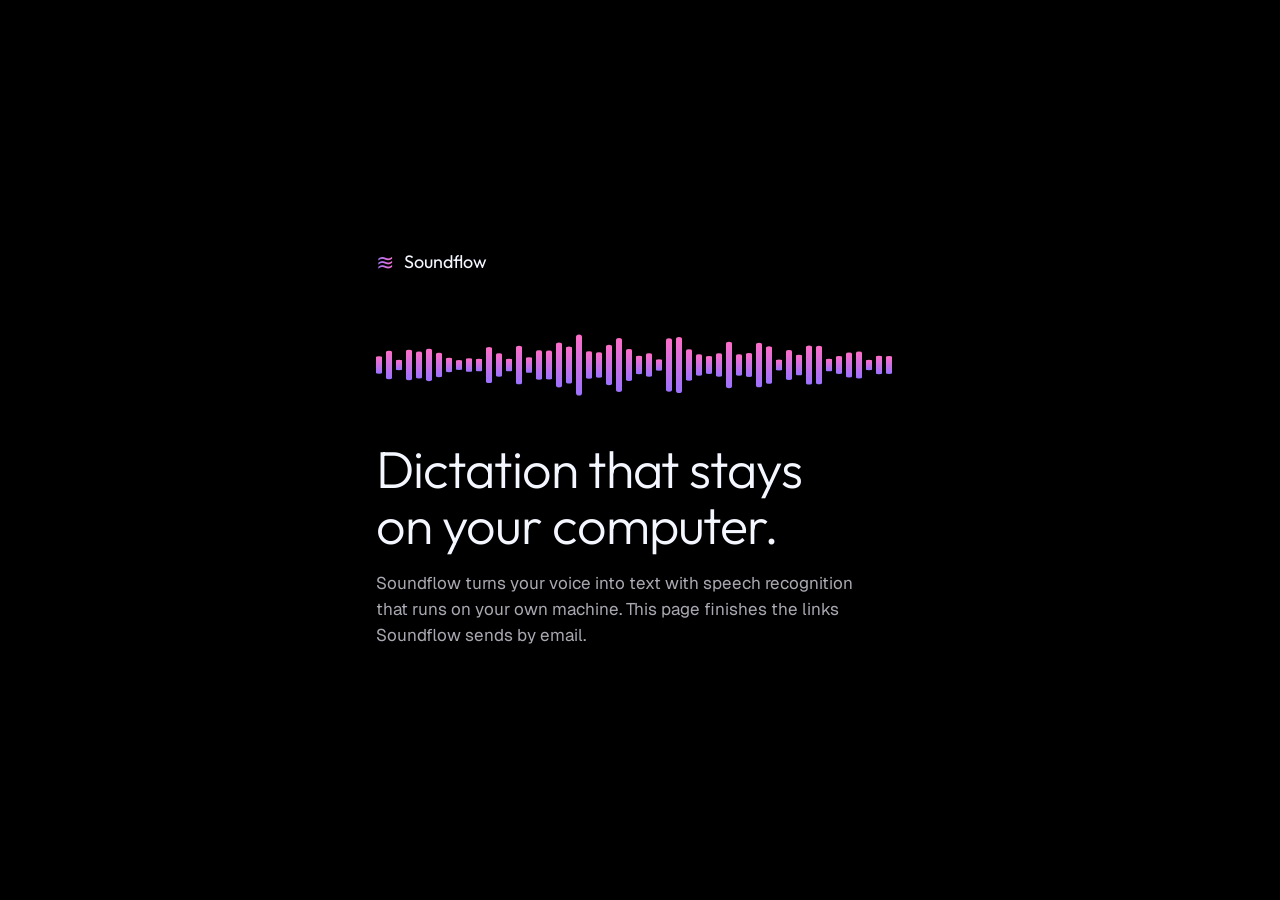
<file: site/index.html>
<!doctype html>
<html lang="en">
<head>
<meta charset="utf-8">
<meta name="viewport" content="width=device-width, initial-scale=1">
<meta name="referrer" content="no-referrer">
<meta name="robots" content="noindex">
<meta name="theme-color" content="#000000">
<title>Soundflow</title>
<link rel="preconnect" href="https://fonts.googleapis.com">
<link rel="preconnect" href="https://fonts.gstatic.com" crossorigin>
<link href="https://fonts.googleapis.com/css2?family=Geist:wght@400;500&family=Outfit:wght@300;400&display=swap" rel="stylesheet">
<style>
  :root {
    color-scheme: dark;
    --black: #000000;
    --cream: #F4F7FF;
    --muted: #A9A9B2;
    --dim: #777781;
    --line: #29292F;
    --field: #0A0A0C;
    --violet: #9B72FF;
    --pink: #FF6EC7;
    --teal: #3EDBBF;
    --coral: #F0787F;
    --button: #F4F0EA;
  }
  * { box-sizing: border-box; }
  html, body { height: 100%; }
  body {
    margin: 0;
    background: var(--black);
    color: var(--cream);
    font: 400 17px/1.55 "Geist", system-ui, -apple-system, "Segoe UI", sans-serif;
    -webkit-font-smoothing: antialiased;
  }
  .page {
    min-height: 100%;
    display: flex;
    flex-direction: column;
    justify-content: center;
    width: 100%;
    max-width: 36rem;
    margin: 0 auto;
    padding: 48px 24px;
  }
  .brand {
    display: inline-flex;
    align-items: center;
    gap: 10px;
    margin-bottom: 56px;
    font: 400 18px/1 "Outfit", sans-serif;
    color: var(--cream);
    text-decoration: none;
  }
  .brand-mark {
    font-size: 22px;
    background: linear-gradient(90deg, var(--violet), var(--pink));
    -webkit-background-clip: text;
    background-clip: text;
    color: transparent;
  }

  /* The signature: a voice waveform that settles into the outcome. */
  .wave {
    display: flex;
    align-items: center;
    gap: 4px;
    height: 72px;
    margin-bottom: 40px;
  }
  .bar {
    position: relative;
    flex: 1 1 0;
    max-width: 6px;
    height: 100%;
    border-radius: 3px;
    overflow: hidden;
    background: linear-gradient(180deg, var(--pink), var(--violet));
    transform: scaleY(0.08);
    transform-origin: center;
    transition: transform 260ms cubic-bezier(.3,.7,.4,1);
  }
  /* The outcome colour fades in over the gradient (gradients can't animate). */
  .bar::after {
    content: "";
    position: absolute;
    inset: 0;
    background: var(--outcome, transparent);
    opacity: 0;
    transition: opacity 700ms ease 200ms;
  }
  .wave.settled .bar { transition-duration: 900ms; }
  .wave.success { --outcome: var(--teal); }
  .wave.failed { --outcome: #4A4A52; }
  .wave.success .bar::after, .wave.failed .bar::after { opacity: 1; }

  h1 {
    margin: 0 0 16px;
    font: 300 clamp(2.25rem, 1.6rem + 2.6vw, 3.25rem)/1.08 "Outfit", sans-serif;
    letter-spacing: -0.02em;
    text-wrap: balance;
  }
  .lede {
    margin: 0;
    max-width: 30rem;
    color: var(--muted);
  }
  .note {
    margin: 28px 0 0;
    font-size: 14px;
    color: var(--dim);
  }

  form { display: none; margin-top: 36px; max-width: 26rem; }
  form.shown { display: block; }
  label {
    display: block;
    margin: 0 0 8px;
    font-size: 14px;
    color: var(--muted);
  }
  .field { position: relative; margin-bottom: 20px; }
  input {
    width: 100%;
    height: 48px;
    padding: 0 64px 0 16px;
    border-radius: 12px;
    border: 1px solid var(--line);
    background: var(--field);
    color: var(--cream);
    font: inherit;
    font-size: 16px;
    transition: border-color 160ms ease;
  }
  input:hover { border-color: #3a3a42; }
  input:focus-visible { outline: none; border-color: var(--violet); box-shadow: 0 0 0 3px rgba(155,114,255,.22); }
  .reveal {
    position: absolute;
    right: 6px;
    bottom: 6px;
    height: 36px;
    padding: 0 10px;
    border: 0;
    border-radius: 8px;
    background: transparent;
    color: var(--muted);
    font: 500 13px/1 "Geist", sans-serif;
    cursor: pointer;
  }
  .reveal:hover { color: var(--cream); }
  .reveal:focus-visible { outline: 2px solid var(--violet); outline-offset: 0; }
  .save {
    width: 100%;
    height: 48px;
    margin-top: 8px;
    border: 0;
    border-radius: 12px;
    background: var(--button);
    color: #000;
    font: 500 16px/1 "Geist", sans-serif;
    cursor: pointer;
    transition: transform 120ms ease, opacity 160ms ease;
  }
  .save:active { transform: scale(.985); }
  .save:disabled { opacity: .55; cursor: default; }
  .save:focus-visible { outline: 2px solid var(--violet); outline-offset: 3px; }
  .msg { min-height: 22px; margin: 14px 0 0; font-size: 14px; color: var(--muted); }
  .msg.bad { color: var(--coral); }

  @media (max-width: 480px) {
    body { font-size: 16px; }
    .page { justify-content: flex-start; padding-top: 40px; }
    .brand { margin-bottom: 40px; }
    .wave { height: 56px; gap: 3px; margin-bottom: 32px; }
  }
  @media (prefers-reduced-motion: reduce) {
    .bar, .wave.settled .bar, .bar::after { transition: none; }
  }
</style>
</head>
<body>
<main class="page">
  <a class="brand" href="./" aria-label="Soundflow">
    <span class="brand-mark" aria-hidden="true">≋</span>
    <span>Soundflow</span>
  </a>

  <div class="wave" id="wave" aria-hidden="true"></div>

  <h1 id="title">Dictation that stays on your computer.</h1>
  <p class="lede" id="detail">
    Soundflow turns your voice into text with speech recognition that runs on your own
    machine. This page finishes the links Soundflow sends by email.
  </p>
  <noscript>
    <p class="note">Turn on JavaScript to finish confirming your email or resetting your password.</p>
  </noscript>

  <form id="reset" novalidate>
    <div class="field">
      <label for="pw1">New password</label>
      <input id="pw1" type="password" autocomplete="new-password" minlength="8" required
             aria-describedby="msg">
      <button class="reveal" type="button" data-for="pw1" aria-pressed="false">Show</button>
    </div>
    <div class="field">
      <label for="pw2">Type it again</label>
      <input id="pw2" type="password" autocomplete="new-password" minlength="8" required
             aria-describedby="msg">
      <button class="reveal" type="button" data-for="pw2" aria-pressed="false">Show</button>
    </div>
    <button class="save" id="save" type="submit">Save password</button>
    <p class="msg" id="msg" role="status" aria-live="polite"></p>
  </form>

  <p class="note" id="note" hidden>You can close this tab.</p>
</main>

<script>
  // Public project URL and publishable key: safe in a browser, because
  // row-level security protects the data. Used only to save a new password.
  var SUPABASE_URL = "https://iuqahybtopiftsfhjbuy.supabase.co";
  var SUPABASE_KEY = "sb_publishable_p5Uw1dGj7fsO2riG7vdneA_oko4tQWL";

  var reduceMotion = window.matchMedia("(prefers-reduced-motion: reduce)").matches;
  var $ = function (id) { return document.getElementById(id); };

  // ---- waveform -----------------------------------------------------------
  var wave = $("wave");
  var bars = [];
  var BAR_COUNT = window.innerWidth < 480 ? 36 : 52;
  for (var i = 0; i < BAR_COUNT; i++) {
    var bar = document.createElement("span");
    bar.className = "bar";
    wave.appendChild(bar);
    bars.push(bar);
  }
  var talking = null;

  function speak() {
    // Speech-like envelope: louder in the middle, varied bar to bar.
    bars.forEach(function (bar, index) {
      var center = 1 - Math.abs(index / (bars.length - 1) - 0.5) * 1.4;
      var level = 0.12 + Math.random() * 0.88 * Math.max(center, 0.25);
      bar.style.transform = "scaleY(" + level.toFixed(3) + ")";
    });
  }
  function startTalking(interval) {
    stopTalking();
    if (reduceMotion) { idleShape(); return; }
    speak();
    talking = setInterval(speak, interval);
  }
  function stopTalking() {
    if (talking) { clearInterval(talking); talking = null; }
  }
  function idleShape() {
    bars.forEach(function (bar, index) {
      var level = 0.18 + 0.14 * Math.sin(index / 2.2);
      bar.style.transform = "scaleY(" + level.toFixed(3) + ")";
    });
  }
  function settle(state) {
    stopTalking();
    wave.classList.add("settled");
    wave.classList.remove("success", "failed");
    if (state) wave.classList.add(state);
    bars.forEach(function (bar, index) {
      // Success: a calm, even hum. Failure: a flatline.
      var arc = Math.pow(Math.sin(((index + 0.5) / bars.length) * Math.PI), 1.6);
      var level = state === "failed" ? 0.05 : 0.1 + 0.3 * arc;
      bar.style.transform = "scaleY(" + level.toFixed(3) + ")";
    });
  }
  function settleAfter(state, delay) {
    startTalking(140);
    setTimeout(function () { settle(state); }, reduceMotion ? 0 : delay);
  }

  // ---- outcome --------------------------------------------------------------
  function show(title, detail, closable) {
    $("title").textContent = title;
    $("detail").textContent = detail;
    $("note").hidden = !closable;
  }

  (function () {
    // Supabase puts the session (or an error) in the URL fragment. Read the
    // outcome, then wipe it so nothing sensitive stays in the address bar or
    // history. The token stays in memory only to save a new password.
    var hash = new URLSearchParams(location.hash.replace(/^#/, ""));
    var query = new URLSearchParams(location.search);
    var error = hash.get("error_description") || query.get("error_description");
    var errorCode = hash.get("error_code") || query.get("error_code") || "";
    var type = hash.get("type") || query.get("type");
    var token = hash.get("access_token");
    var linked = !!token || query.has("code");
    if (location.hash || location.search) {
      history.replaceState(null, "", location.pathname);
    }

    if (error) {
      var expired = /expired/i.test(errorCode + " " + error);
      show(
        expired ? "This link has expired." : "This link didn't work.",
        "Links from Soundflow work once and only for a short time. In the Soundflow app, " +
          "choose Resend email to confirm your account, or Forgot password? to reset it.",
        false
      );
      settleAfter("failed", 900);
    } else if (type === "recovery" && token) {
      show(
        "Choose a new password.",
        "Use at least 8 characters. You'll sign in to Soundflow with it on every computer.",
        false
      );
      startTalking(520);
      showReset(token);
    } else if (type === "recovery") {
      show(
        "This link didn't work.",
        "In the Soundflow app, choose Forgot password? to get a new reset link.",
        false
      );
      settleAfter("failed", 900);
    } else if (linked || type === "signup" || type === "email") {
      show(
        "Your email is confirmed.",
        "Go back to Soundflow and sign in with your email and password.",
        true
      );
      settleAfter("success", 1300);
    } else {
      startTalking(520);
    }
  })();

  // ---- password reset ---------------------------------------------------------
  Array.prototype.forEach.call(document.querySelectorAll(".reveal"), function (button) {
    button.addEventListener("click", function () {
      var input = $(button.getAttribute("data-for"));
      var hidden = input.type === "password";
      input.type = hidden ? "text" : "password";
      button.textContent = hidden ? "Hide" : "Show";
      button.setAttribute("aria-pressed", String(hidden));
    });
  });

  function showReset(token) {
    var form = $("reset");
    var msg = $("msg");
    var save = $("save");
    form.classList.add("shown");
    $("pw1").focus();

    function fail(text) {
      msg.className = "msg bad";
      msg.textContent = text;
    }

    form.addEventListener("submit", function (event) {
      event.preventDefault();
      var pw1 = $("pw1").value;
      var pw2 = $("pw2").value;
      if (pw1.length < 8) { fail("Use at least 8 characters."); return; }
      if (pw1 !== pw2) { fail("The two passwords don't match."); return; }
      save.disabled = true;
      save.textContent = "Saving password…";
      msg.className = "msg";
      msg.textContent = "";
      startTalking(140);

      fetch(SUPABASE_URL + "/auth/v1/user", {
        method: "PUT",
        headers: {
          "apikey": SUPABASE_KEY,
          "Authorization": "Bearer " + token,
          "Content-Type": "application/json"
        },
        body: JSON.stringify({ password: pw1 })
      }).then(function (res) {
        return res.json().catch(function () { return {}; }).then(function (body) {
          if (!res.ok) {
            throw new Error(body.msg || body.message || body.error_description ||
                            ("The server answered with error " + res.status + "."));
          }
        });
      }).then(function () {
        form.classList.remove("shown");
        show(
          "Your password is saved.",
          "Go back to Soundflow and sign in with your new password.",
          true
        );
        settle("success");
      }).catch(function (err) {
        save.disabled = false;
        save.textContent = "Save password";
        startTalking(520);
        var text = err && err.message ? err.message : "Couldn't reach Soundflow.";
        if (/fetch|network/i.test(text)) {
          text = "Couldn't reach Soundflow. Check your internet connection and try again.";
        } else if (/expired|invalid|jwt/i.test(text)) {
          text = "This reset link has expired. In the Soundflow app, choose Forgot password? again.";
        }
        fail(text);
      });
    });
  }
</script>
</body>
</html>
</file>
